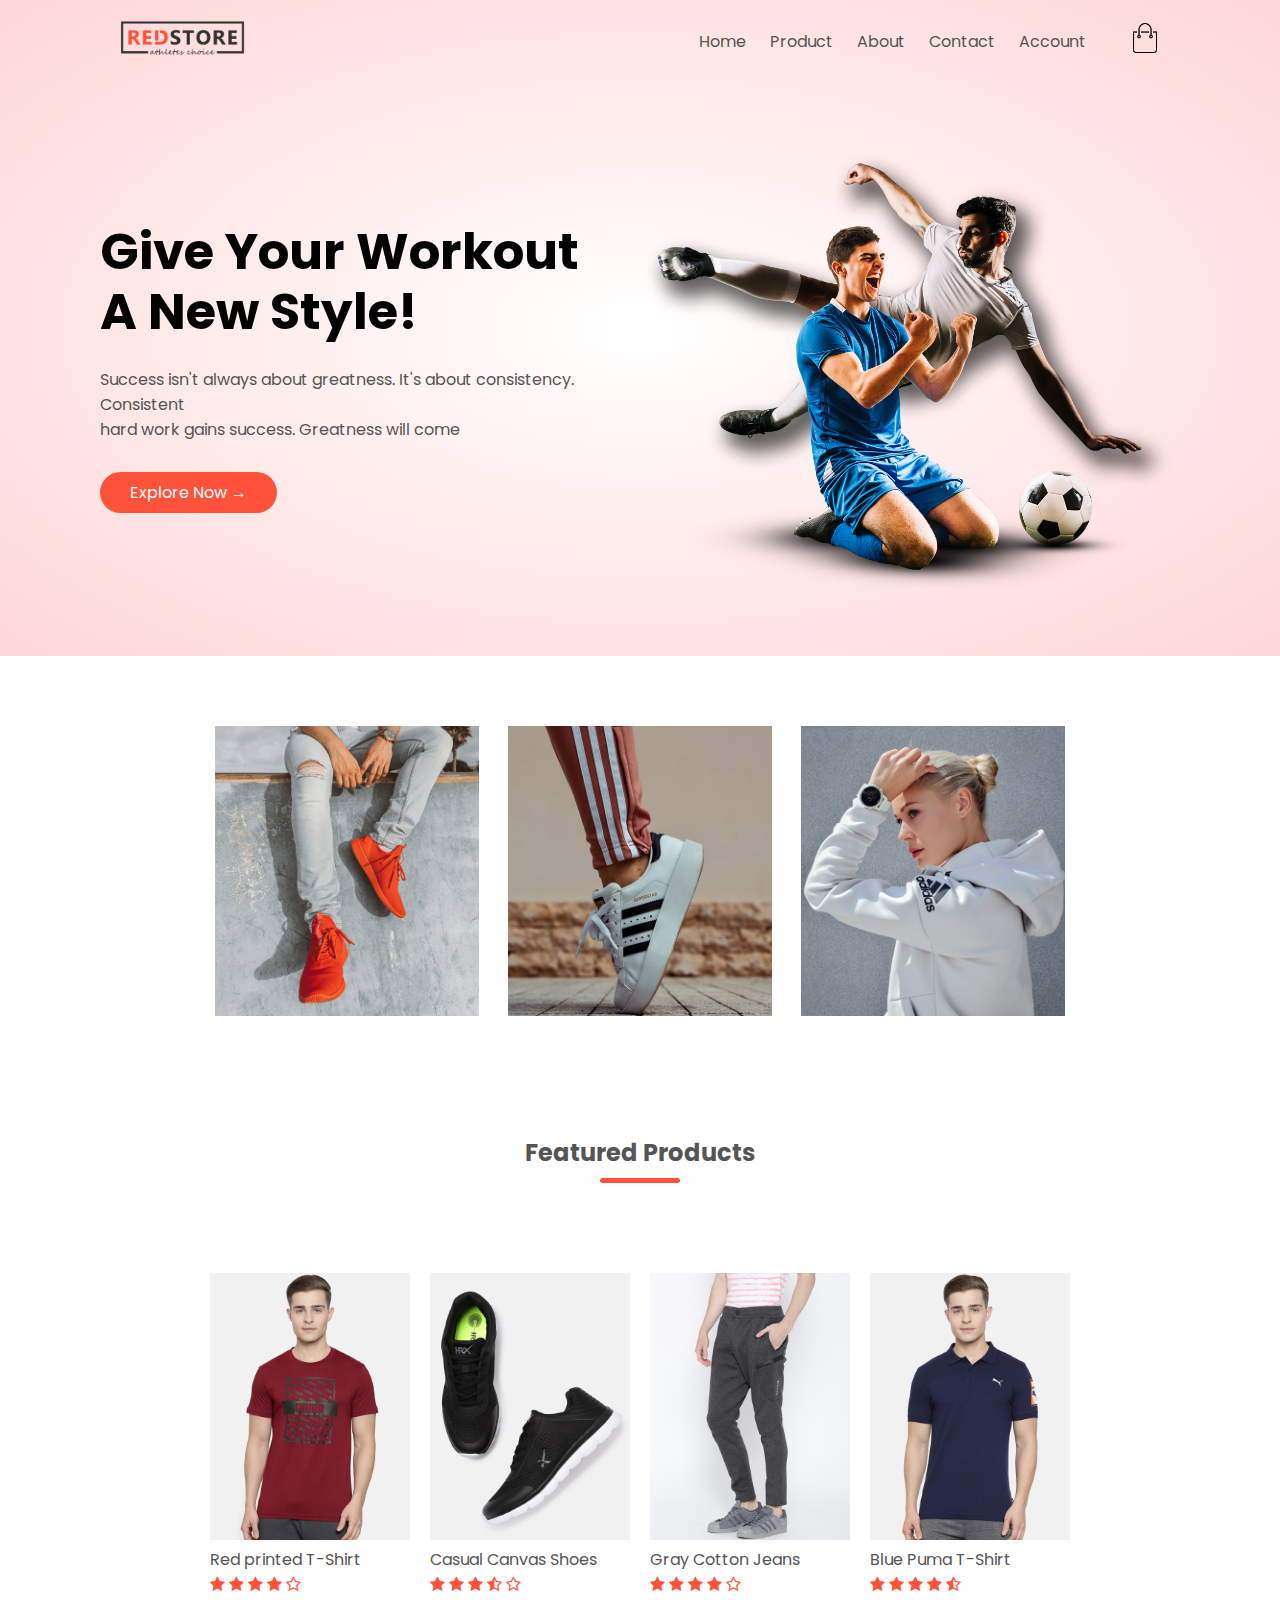
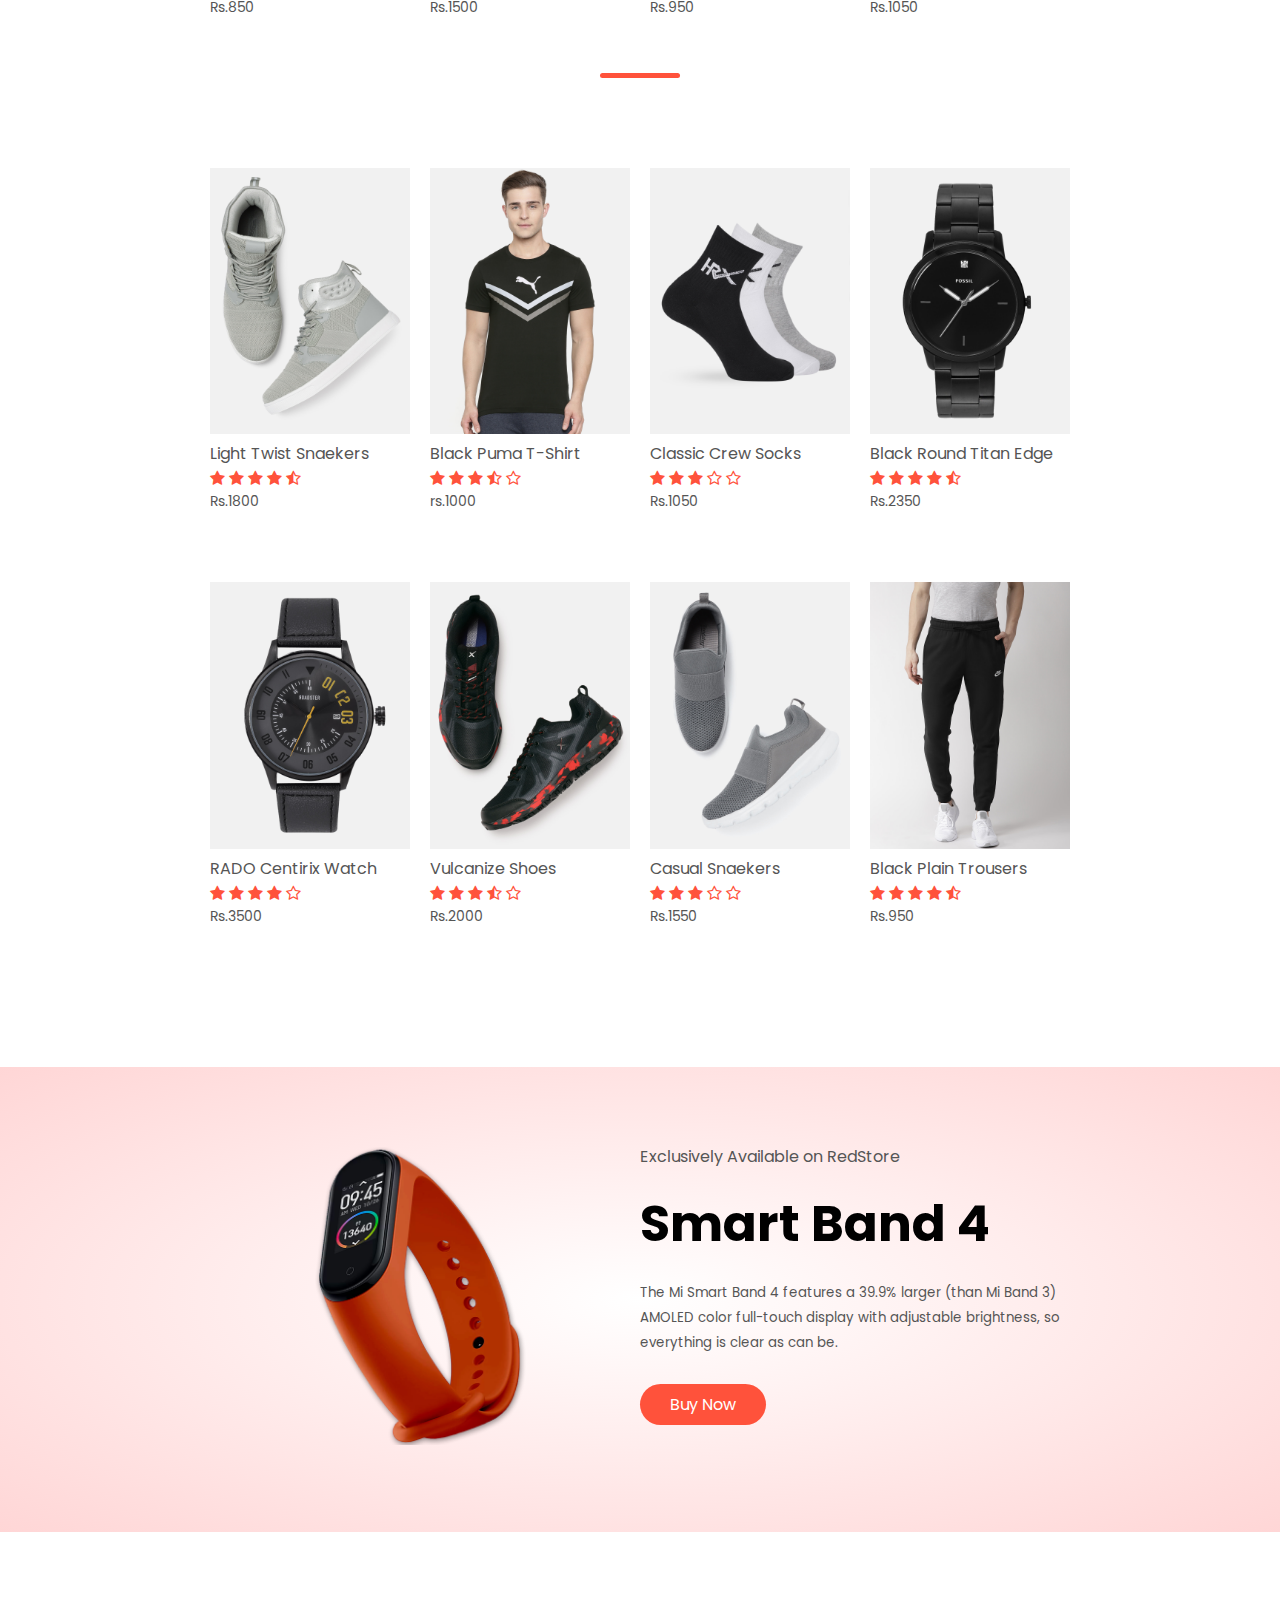
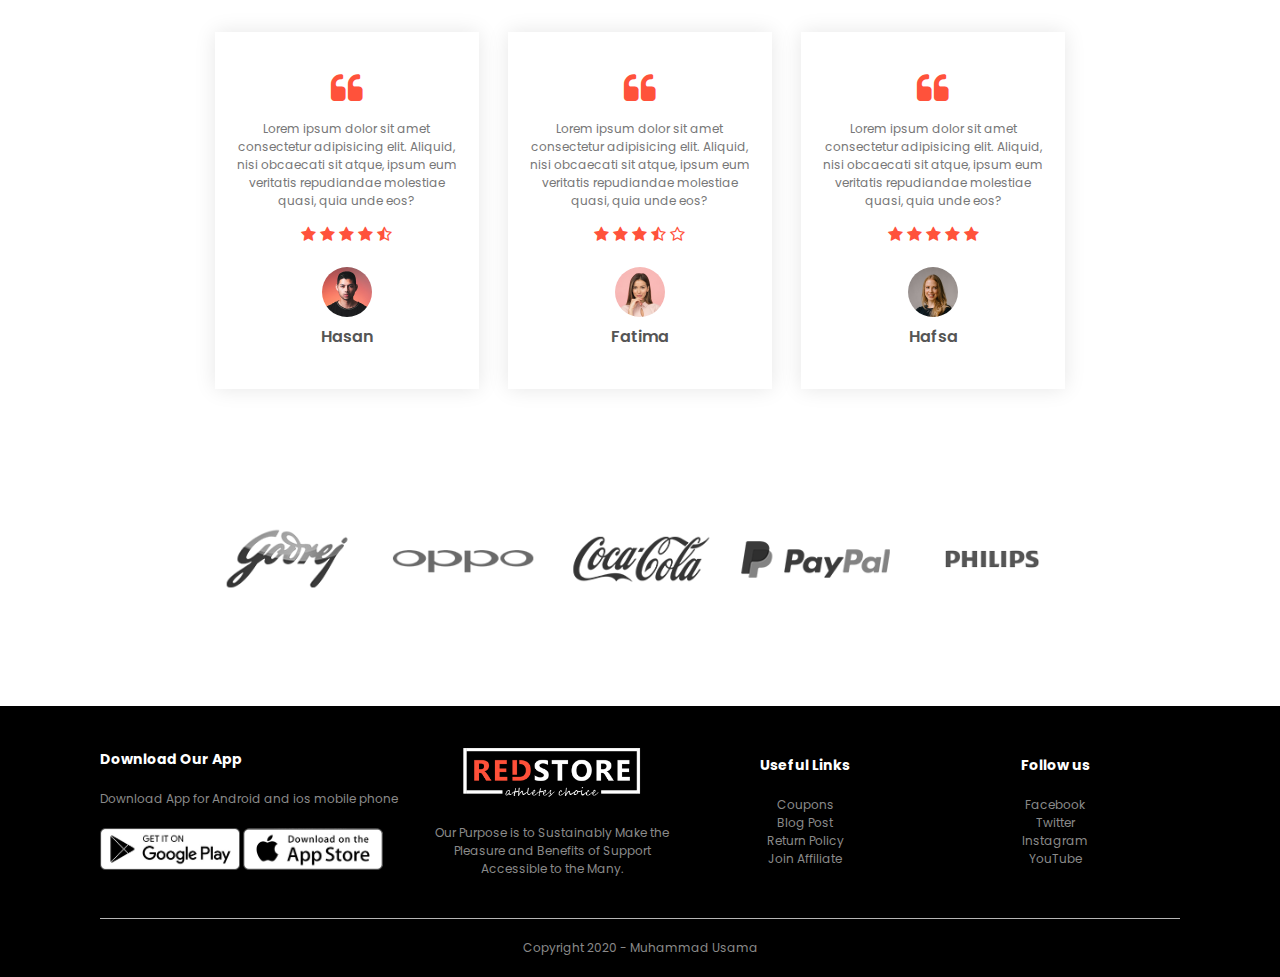
<file: index.html>
<!DOCTYPE html>
<html lang="en">
<head>
    <meta charset="UTF-8">
    <meta http-equiv="X-UA-Compatible" content="IE=edge">
    <meta name="viewport" content="width=device-width, initial-scale=1.0">
    <title>RedStore | Ecommerce website design</title>
    <link rel="stylesheet" href="style.css">
    <link rel="preconnect" href="https://fonts.gstatic.com">
<link href="https://fonts.googleapis.com/css2?family=Poppins:wght@300;400;500;600;700&display=swap" rel="stylesheet">
<link rel="stylesheet" href="https://stackpath.bootstrapcdn.com/font-awesome/4.7.0/css/font-awesome.min.css">

</head>
<body>
    <div class="header">
    <div class="container">
        <div class="navbar">
            <div class="logo">
                <a href="index.html"><img src="images/logo.png" alt="" width="125px"></a>
            </div>
            <nav>
                <ul id="MenuItems">
                    <li><a href="index.html">Home</a></li>
                    <li><a href="product.html">Product</a></li>
                    <li><a href="">About</a></li>
                    <li><a href="">Contact</a></li>
                    <li><a href="account.html">Account</a></li>
                    <li></li>
                </ul>
            </nav>
            <a href="cart.html"><img src="images/cart.png" width="30px" height="30px"></a>
            <img src="images/menu.png" class="menu-icon" onclick="menutoggle()">
        </div>
        <div class="row">
            <div class="col-2">
                <h1>Give Your Workout <br> A New Style!</h1>
                <p>Success isn't always about greatness. It's about consistency. Consistent <br> hard work gains success. Greatness will come</p>
                <a href="" class="btn">Explore Now &#8594;</a>
            </div>
            <div class="col-2">
                <img src="images/image1.png" >
            </div>
        </div>
    </div>
</div>



<!-- -----------featured categories------------- -->

<div class="categories">
    <div class="sub-container">
        <div class="row">
            <div class="col-3">
                <img src="images/category-1.jpg" >
            </div>
            <div class="col-3">
                <img src="images/category-2.jpg" >
            </div>
            <div class="col-3">
                <img src="images/category-3.jpg" >
            </div>
        </div>
    </div>
</div>

<!-- -----------featured products------------- -->
    
<div class="sub-container">
    <h2 class="title">Featured Products   </h2>
    <div class="row">
        <div class="col-4">
            <img src="images/product-1.jpg" >
            <h4>Red printed T-Shirt</h4>
            <div class="rating">
                <i class="fa fa-star" ></i>
                <i class="fa fa-star" ></i>
                <i class="fa fa-star" ></i>
                <i class="fa fa-star" ></i>
                <i class="fa fa-star-o"></i>
            </div>
            <p>Rs.850</p>
        </div>
        <div class="col-4">
            <img src="images/product-2.jpg" >
            <h4>Casual Canvas Shoes</h4>
            <div class="rating">
                <i class="fa fa-star" ></i>
                <i class="fa fa-star" ></i>
                <i class="fa fa-star" ></i>
                <i class="fa fa-star-half-o" ></i>
                <i class="fa fa-star-o"></i>
            </div>
            <p>Rs.1500</p>
        </div>
        <div class="col-4">
            <img src="images/product-3.jpg" >
            <h4>Gray Cotton Jeans</h4>
            <div class="rating">
                <i class="fa fa-star" ></i>
                <i class="fa fa-star" ></i>
                <i class="fa fa-star" ></i>
                <i class="fa fa-star" ></i>
                <i class="fa fa-star-o"></i>
            </div>
            <p>Rs.950</p>
        </div>
        <div class="col-4">
            <img src="images/product-4.jpg" >
            <h4>Blue Puma T-Shirt</h4>
            <div class="rating">
                <i class="fa fa-star" ></i>
                <i class="fa fa-star" ></i>
                <i class="fa fa-star" ></i>
                <i class="fa fa-star" ></i>
                <i class="fa fa-star-half-o"></i>
            </div>
            <p>Rs.1050</p>
        </div>
    </div>
    <h2 class="title">  </h2>
    <div class="row">
        <div class="col-4">
            <img src="images/product-5.jpg" >
            <h4>Light Twist Snaekers</h4>
            <div class="rating">
                <i class="fa fa-star" ></i>
                <i class="fa fa-star" ></i>
                <i class="fa fa-star" ></i>
                <i class="fa fa-star" ></i>
                <i class="fa fa-star-half-o"></i>
            </div>
            <p>Rs.1800</p>
        </div>
        <div class="col-4">
            <img src="images/product-6.jpg" >
            <h4>Black Puma T-Shirt</h4>
            <div class="rating">
                <i class="fa fa-star" ></i>
                <i class="fa fa-star" ></i>
                <i class="fa fa-star" ></i>
                <i class="fa fa-star-half-o" ></i>
                <i class="fa fa-star-o"></i>
            </div>
            <p>rs.1000</p>
        </div>
        <div class="col-4">
            <img src="images/product-7.jpg" >
            <h4>Classic Crew Socks</h4>
            <div class="rating">
                <i class="fa fa-star" ></i>
                <i class="fa fa-star" ></i>
                <i class="fa fa-star" ></i>
                <i class="fa fa-star-o" ></i>
                <i class="fa fa-star-o"></i>
            </div>
            <p>Rs.1050</p>
        </div>
        <div class="col-4">
            <img src="images/product-8.jpg" >
            <h4>Black Round Titan Edge </h4>
            <div class="rating">
                <i class="fa fa-star" ></i>
                <i class="fa fa-star" ></i>
                <i class="fa fa-star" ></i>
                <i class="fa fa-star" ></i>
                <i class="fa fa-star-half-o"></i>
            </div>
            <p>Rs.2350</p>
        </div>
    </div>
    <div class="row">
        <div class="col-4">
            <img src="images/product-9.jpg" >
            <h4>RADO Centirix Watch</h4>
            <div class="rating">
                <i class="fa fa-star" ></i>
                <i class="fa fa-star" ></i>
                <i class="fa fa-star" ></i>
                <i class="fa fa-star" ></i>
                <i class="fa fa-star-o"></i>
            </div>
            <p>Rs.3500</p>
        </div>
        <div class="col-4">
            <img src="images/product-10.jpg" >
            <h4>Vulcanize Shoes</h4>
            <div class="rating">
                <i class="fa fa-star" ></i>
                <i class="fa fa-star" ></i>
                <i class="fa fa-star" ></i>
                <i class="fa fa-star-half-o" ></i>
                <i class="fa fa-star-o"></i>
            </div>
            <p>Rs.2000</p>
        </div>
        <div class="col-4">
            <img src="images/product-11.jpg" >
            <h4>Casual Snaekers</h4>
            <div class="rating">
                <i class="fa fa-star" ></i>
                <i class="fa fa-star" ></i>
                <i class="fa fa-star" ></i>
                <i class="fa fa-star-o" ></i>
                <i class="fa fa-star-o"></i>
            </div>
            <p>Rs.1550</p>
        </div>
        <div class="col-4">
            <img src="images/product-12.jpg" >
            <h4>Black Plain Trousers</h4>
            <div class="rating">
                <i class="fa fa-star" ></i>
                <i class="fa fa-star" ></i>
                <i class="fa fa-star" ></i>
                <i class="fa fa-star" ></i>
                <i class="fa fa-star-half-o"></i>
            </div>
            <p>Rs.950</p>
        </div>
    </div>
</div>


<!-- -----------------------offer -------------------------- -->

    <div class="offer">
        <div class="sub-container">
            <div class="row">
                <div class="col-2">
                    <img src="images/exclusive.png" class="offer-img">
                </div>
                <div class="col-2">
                    <p>Exclusively Available on RedStore</p>
                    <h1>Smart Band 4</h1>
                    <small>
                        The Mi Smart Band 4 features a 39.9% larger (than Mi Band 3) AMOLED color full-touch
                        display with adjustable brightness, so everything is clear as can be.
                    </small><br>
                    <a href="" class="btn"> Buy Now</a>
                </div>
            </div>
        </div>
    </div>

<!-- ------------- testimonial ------------------ -->

    <div class="testimonial">
        <div class="sub-container">
            <div class="row">
                <div class="col-3">
                    <i class="fa fa-quote-left" ></i>
                    <p>Lorem ipsum dolor sit amet consectetur adipisicing elit. Aliquid, nisi obcaecati 
                        sit atque, ipsum eum veritatis repudiandae molestiae quasi, quia unde eos?
                    </p>
                    <div class="rating">
                        <i class="fa fa-star" ></i>
                        <i class="fa fa-star" ></i>
                        <i class="fa fa-star" ></i>
                        <i class="fa fa-star" ></i>
                        <i class="fa fa-star-half-o"></i>
                    </div>
                    <img src="images/user-2.png">
                    <h3>Hasan</h3>
                </div>
                <div class="col-3">
                    <i class="fa fa-quote-left" ></i>
                    <p>Lorem ipsum dolor sit amet consectetur adipisicing elit. Aliquid, nisi obcaecati 
                        sit atque, ipsum eum veritatis repudiandae molestiae quasi, quia unde eos?
                    </p>
                    <div class="rating">
                        <i class="fa fa-star" ></i>
                        <i class="fa fa-star" ></i>
                        <i class="fa fa-star" ></i>
                        <i class="fa fa-star-half-o" ></i>
                        <i class="fa fa-star-o"></i>
                    </div>
                    <img src="images/user-3.png">
                    <h3>Fatima</h3>
                </div>
                <div class="col-3">
                    <i class="fa fa-quote-left" ></i>
                    <p>Lorem ipsum dolor sit amet consectetur adipisicing elit. Aliquid, nisi obcaecati 
                        sit atque, ipsum eum veritatis repudiandae molestiae quasi, quia unde eos?
                    </p>
                    <div class="rating">
                        <i class="fa fa-star" ></i>
                        <i class="fa fa-star" ></i>
                        <i class="fa fa-star" ></i>
                        <i class="fa fa-star" ></i>
                        <i class="fa fa-star"></i>
                    </div>
                    <img src="images/user-1.png">
                    <h3>Hafsa</h3>
                </div>
            </div>
        </div>
    </div>


<!-- -------- brands ------------- -->

    <div class="brand">
        <div class="sub-container">
            <div class="row">
                <div class="col-5">
                    <img src="images/logo-godrej.png" >
                </div>
                <div class="col-5">
                    <img src="images/logo-oppo.png" >
                </div>
                <div class="col-5">
                    <img src="images/logo-coca-cola.png" >
                </div>
                <div class="col-5">
                    <img src="images/logo-paypal.png" >
                </div>
                <div class="col-5">
                    <img src="images/logo-philips.png" >
                </div>
            </div>
        </div>
    </div>


<!-- ------------------ footer --------------- -->

    <div class="footer">
        <div class="container">
            <div class="row">
                <div class="footer-col-1">
                    <h3>Download Our App    </h3>
                    <p>Download App for Android and ios mobile phone</p>
                    <div class="app-logo">
                        <img src="images/play-store.png">
                        <img src="images/app-store.png">
                    </div>
                </div>
                <div class="footer-col-2">
                    <img src="images/logo-white.png" >
                    <p>Our Purpose is to Sustainably Make the Pleasure and Benefits of Support
                        Accessible to the Many.
                    </p>
                </div>
                <div class="footer-col-3">
                    <h3>Useful Links</h3>
                    <ul>
                        <li>Coupons</li>
                        <li>Blog Post</li>
                        <li>Return Policy</li>
                        <li>Join Affiliate</li>
                    </ul>
                </div>
                <div class="footer-col-4">
                    <h3>Follow us</h3>
                    <ul>
                        <li>Facebook</li>
                        <li>Twitter</li>
                        <li>Instagram</li>
                        <li>YouTube</li>
                    </ul>
                </div>
            </div>
            <hr>
            <p class="copyright">Copyright 2020 - Muhammad Usama</p>
        </div>
    </div>


    <!-- ----------------------js for toogle menu----------------- -->

    <script>
        var MenuItems = document.getElementById("MenuItems");

        MenuItems.style.maxHeight="0px";

        function menutoggle()
        {
            if(MenuItems.style.maxHeight=="0px")
            {
                MenuItems.style.maxHeight="200px";
            }
            else
            {
                MenuItems.style.maxHeight="0px"; 
            }
        }
    </script>

</body>
</html>
</file>
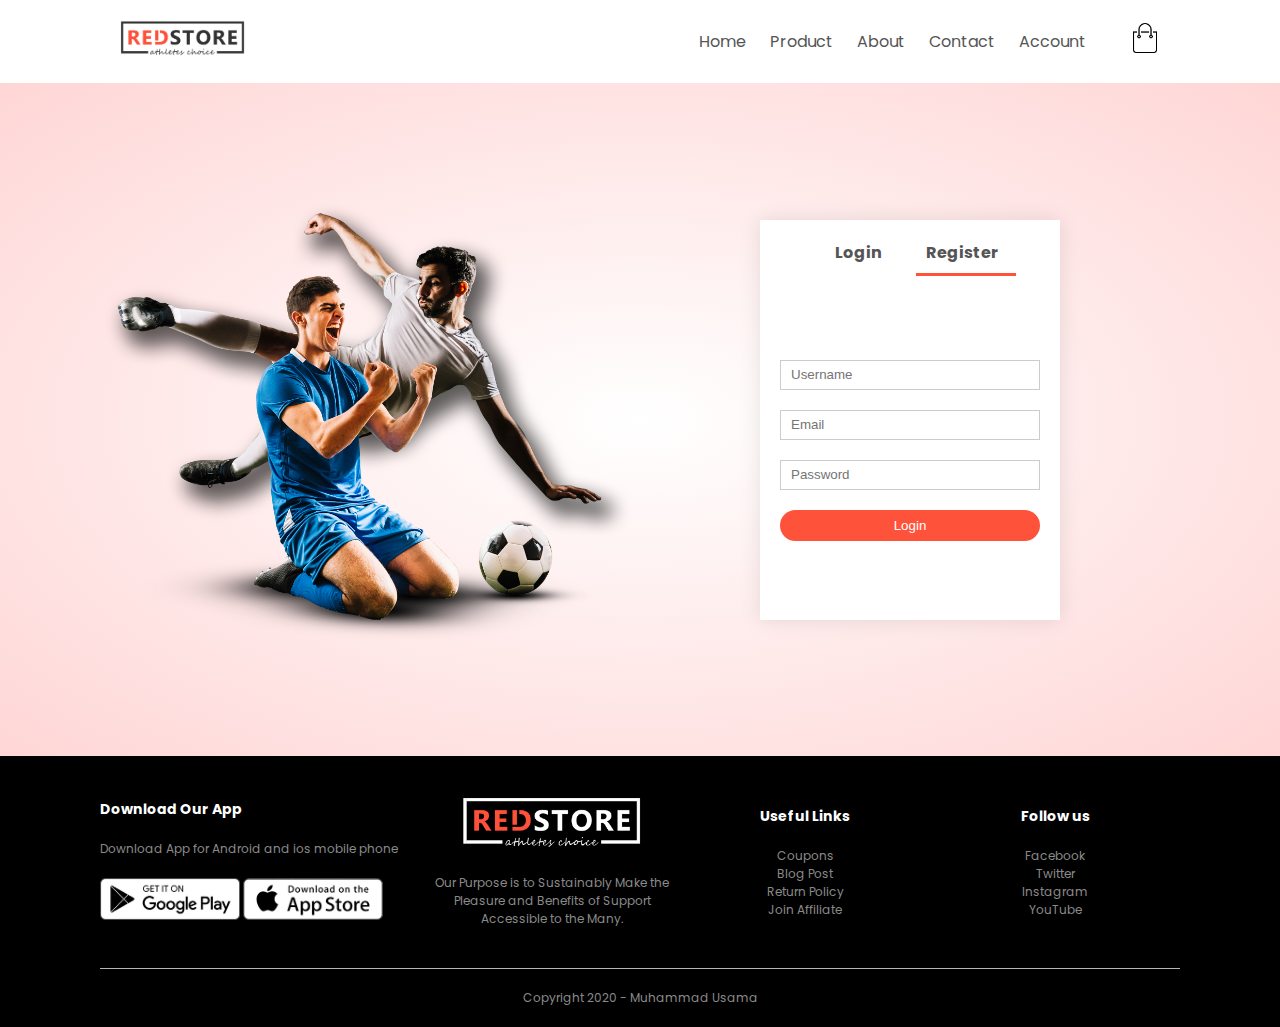
<file: account.html>
<!DOCTYPE html>
<html lang="en">
<head>
    <meta charset="UTF-8">
    <meta http-equiv="X-UA-Compatible" content="IE=edge">
    <meta name="viewport" content="width=device-width, initial-scale=1.0">
    <title>All Products - RedStore | Ecommerce website design</title>
    <link rel="stylesheet" href="style.css">
    <link rel="preconnect" href="https://fonts.gstatic.com">
<link href="https://fonts.googleapis.com/css2?family=Poppins:wght@300;400;500;600;700&display=swap" rel="stylesheet">
<link rel="stylesheet" href="https://stackpath.bootstrapcdn.com/font-awesome/4.7.0/css/font-awesome.min.css">

</head>
<body>
    <div class="container">
        <div class="navbar">
            <div class="logo">
                <a href="index.html"><img src="images/logo.png" alt="" width="125px"></a>
            </div>
            <nav>
                <ul id="MenuItems">
                    <li><a href="index.html">Home</a></li>
                    <li><a href="product.html">Product</a></li>
                    <li><a href="">About</a></li>
                    <li><a href="">Contact</a></li>
                    <li><a href="account.html">Account</a></li>
                    <li></li>
                </ul>
            </nav>
            <a href="cart.html"><img src="images/cart.png" width="30px" height="30px"></a>
            <img src="images/menu.png" class="menu-icon" onclick="menutoggle()">
        </div>
    </div>



    <!-- ------------account-------------- -->

    <div class="account-page">
        <div class="container">
            <div class="row">
                <div class="col-2">
                    <img src="images/image1.png" width="100%">
                </div>
                <div class="col-2">
                    <div class="form-container">
                        <div class="form-btn">
                            <span onclick="login()">Login</span>
                            <span onclick="register()">Register</span> 
                            <hr id="Indicator">
                        </div>
                        
                        <form id="LoginForm">
                            <input type="text" placeholder="Username">
                            <input type="password" placeholder="Password">
                            <button class="btn" type="submit">Login</button>
                            <a href="#">Forgot password</a>
                        </form>
                        <form id="RegForm">
                            <input type="text" placeholder="Username">
                            <input type="email" placeholder="Email">
                            <input type="password" placeholder="Password">
                            <button class="btn" type="submit">Login</button>
                        </form>
                    </div>
                </div>
            </div>
        </div>
    </div>
    
<!-- ------------------ footer --------------- -->

    <div class="footer">
        <div class="container">
            <div class="row">
                <div class="footer-col-1">
                    <h3>Download Our App    </h3>
                    <p>Download App for Android and ios mobile phone</p>
                    <div class="app-logo">
                        <img src="images/play-store.png">
                        <img src="images/app-store.png">
                    </div>
                </div>
                <div class="footer-col-2">
                    <img src="images/logo-white.png" >
                    <p>Our Purpose is to Sustainably Make the Pleasure and Benefits of Support
                        Accessible to the Many.
                    </p>
                </div>
                <div class="footer-col-3">
                    <h3>Useful Links</h3>
                    <ul>
                        <li>Coupons</li>
                        <li>Blog Post</li>
                        <li>Return Policy</li>
                        <li>Join Affiliate</li>
                    </ul>
                </div>
                <div class="footer-col-4">
                    <h3>Follow us</h3>
                    <ul>
                        <li>Facebook</li>
                        <li>Twitter</li>
                        <li>Instagram</li>
                        <li>YouTube</li>
                    </ul>
                </div>
            </div>
            <hr>
            <p class="copyright">Copyright 2020 - Muhammad Usama</p>
        </div>
    </div>



    <script>
        var LoginForm=document.getElementById("LoginForm");
        var RegForm=document.getElementById("RegForm");
        var Indicator =document.getElementById("Indicator")

        function register()
        {
            RegForm.style.transform="translateX(0px)";
            LoginForm.style.transform="translateX(0px)";
            Indicator.style.transform="translateX(100px)"
        }
        function login()
        {
            RegForm.style.transform="translateX(300px)";
            LoginForm.style.transform="translateX(300px)";
            Indicator.style.transform="translateX(0px)"
        }
    </script>


<script>
    var MenuItems = document.getElementById("MenuItems");

    MenuItems.style.maxHeight="0px";

    function menutoggle(){
        if(MenuItems.style.maxHeight=="0px")
        {
            MenuItems.style.maxHeight="200px";
        }
        else
        {
            MenuItems.style.maxHeight="0px"; 
        }
    }
</script>

</body>
</html>
</file>
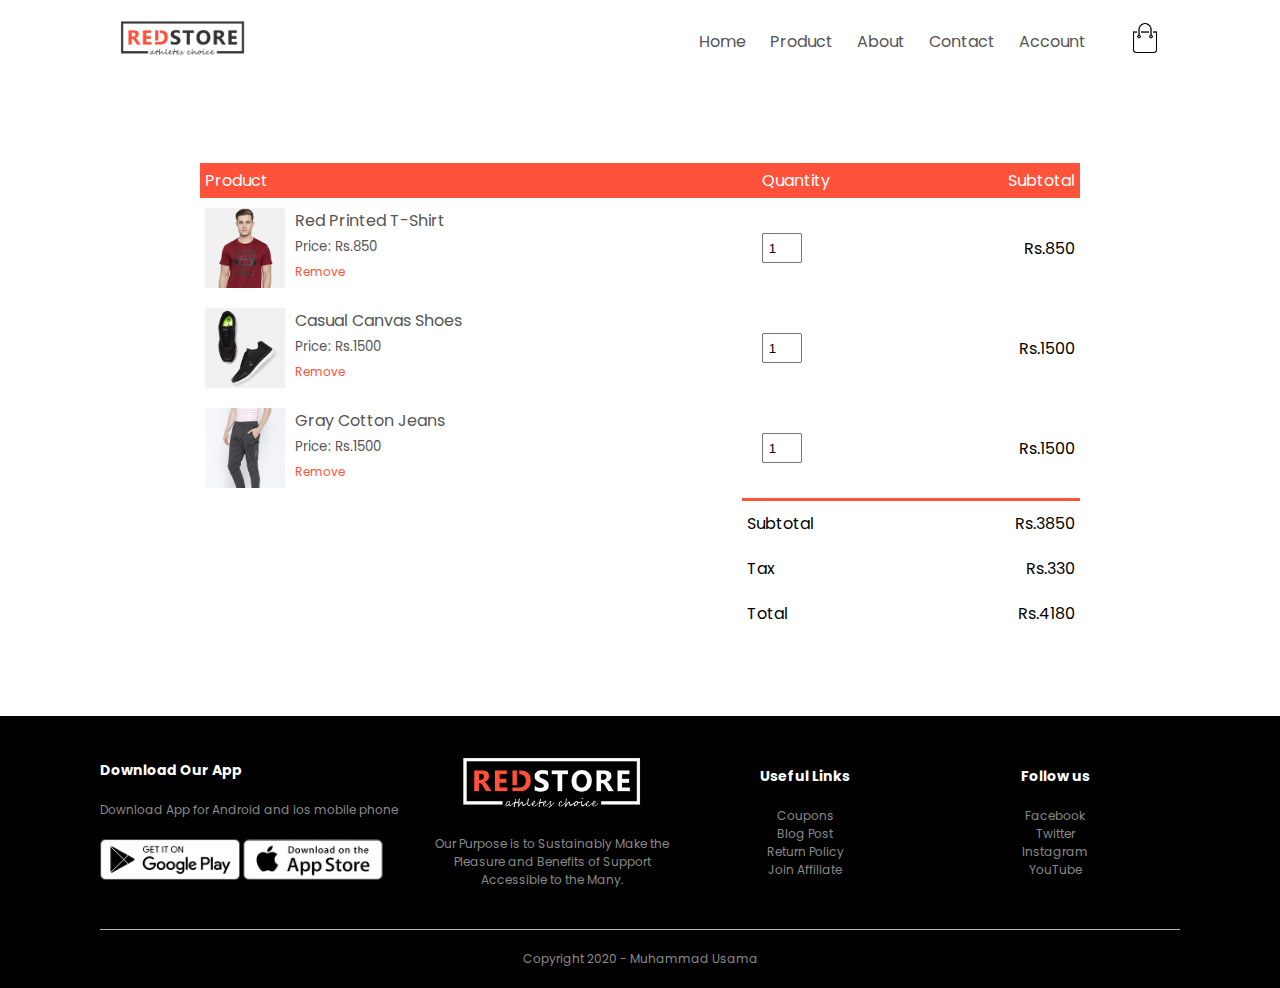
<file: cart.html>
<!DOCTYPE html>
<html lang="en">
<head>
    <meta charset="UTF-8">
    <meta http-equiv="X-UA-Compatible" content="IE=edge">
    <meta name="viewport" content="width=device-width, initial-scale=1.0">
    <title>All Products - RedStore | Ecommerce website design</title>
    <link rel="stylesheet" href="style.css">
    <link rel="preconnect" href="https://fonts.gstatic.com">
<link href="https://fonts.googleapis.com/css2?family=Poppins:wght@300;400;500;600;700&display=swap" rel="stylesheet">
<link rel="stylesheet" href="https://stackpath.bootstrapcdn.com/font-awesome/4.7.0/css/font-awesome.min.css">

</head>
<body>
    <div class="container">
        <div class="navbar">
            <div class="logo">
                <a href="index.html"><img src="images/logo.png" alt="" width="125px"></a>
            </div>
            <nav>
                <ul id="MenuItems">
                    <li><a href="index.html">Home</a></li>
                    <li><a href="product.html">Product</a></li>
                    <li><a href="">About</a></li>
                    <li><a href="">Contact</a></li>
                    <li><a href="account.html">Account</a></li>
                    <li></li>
                </ul>
            </nav>
            <a href="cart.html"><img src="images/cart.png" width="30px" height="30px"></a>
            <img src="images/menu.png" class="menu-icon" onclick="menutoggle()">
        </div>
    </div>
    
    <!-- ----------cart items------------- -->
    <div class="sub-container cartpage">
        <table>
            <tr>
                <th>Product</th>
                <th>Quantity</th>
                <th>Subtotal</th>
            </tr>
            <tr>
                <td>
                    <div class="cart-info">
                        <img src="images/buy-1.jpg" alt="">
                        <div>
                            <p>Red Printed T-Shirt</p>
                            <small>Price: Rs.850</small> <br>
                            <a href="#">Remove</a>
                        </div>
                    </div>
                </td>
                <td><input type="number" value="1"></td>
                <td>Rs.850</td>
            </tr>
            <tr>
                <td>
                    <div class="cart-info">
                        <img src="images/buy-2.jpg" alt="">
                        <div>
                            <p>Casual Canvas Shoes</p>
                            <small>Price: Rs.1500</small> <br>
                            <a href="#">Remove</a>
                        </div>
                    </div>
                </td>
                <td><input type="number" value="1"></td>
                <td>Rs.1500</td>
            </tr>
            <tr>
                <td>
                    <div class="cart-info">
                        <img src="images/buy-3.jpg" alt="">
                        <div>
                            <p>Gray Cotton Jeans</p>
                            <small>Price: Rs.1500</small> <br>
                            <a href="#">Remove</a>
                        </div>
                    </div>
                </td>
                <td><input type="number" value="1"></td>
                <td>Rs.1500</td>
            </tr>
        </table>
        <div class="total-price">
            <table>
                <tr>
                    <td>Subtotal</td>
                    <td>Rs.3850</td>
                </tr>
                <tr>
                    <td>Tax</td>
                    <td>Rs.330</td>
                </tr>
                <tr>
                    <td>Total</td>
                    <td>Rs.4180</td>
                </tr>
            </table>
        </div>
    </div>

   
<!-- ------------------ footer --------------- -->

    <div class="footer">
        <div class="container">
            <div class="row">
                <div class="footer-col-1">
                    <h3>Download Our App    </h3>
                    <p>Download App for Android and ios mobile phone</p>
                    <div class="app-logo">
                        <img src="images/play-store.png">
                        <img src="images/app-store.png">
                    </div>
                </div>
                <div class="footer-col-2">
                    <img src="images/logo-white.png" >
                    <p>Our Purpose is to Sustainably Make the Pleasure and Benefits of Support
                        Accessible to the Many.
                    </p>
                </div>
                <div class="footer-col-3">
                    <h3>Useful Links</h3>
                    <ul>
                        <li>Coupons</li>
                        <li>Blog Post</li>
                        <li>Return Policy</li>
                        <li>Join Affiliate</li>
                    </ul>
                </div>
                <div class="footer-col-4">
                    <h3>Follow us</h3>
                    <ul>
                        <li>Facebook</li>
                        <li>Twitter</li>
                        <li>Instagram</li>
                        <li>YouTube</li>
                    </ul>
                </div>
            </div>
            <hr>
            <p class="copyright">Copyright 2020 - Muhammad Usama</p>
        </div>
    </div>

    
    <script>
        var MenuItems = document.getElementById("MenuItems");

        MenuItems.style.maxHeight="0px";

        function menutoggle(){
            if(MenuItems.style.maxHeight=="0px")
            {
                MenuItems.style.maxHeight="200px";
            }
            else
            {
                MenuItems.style.maxHeight="0px"; 
            }
        }
    </script>



   

</body>
</html>
</file>
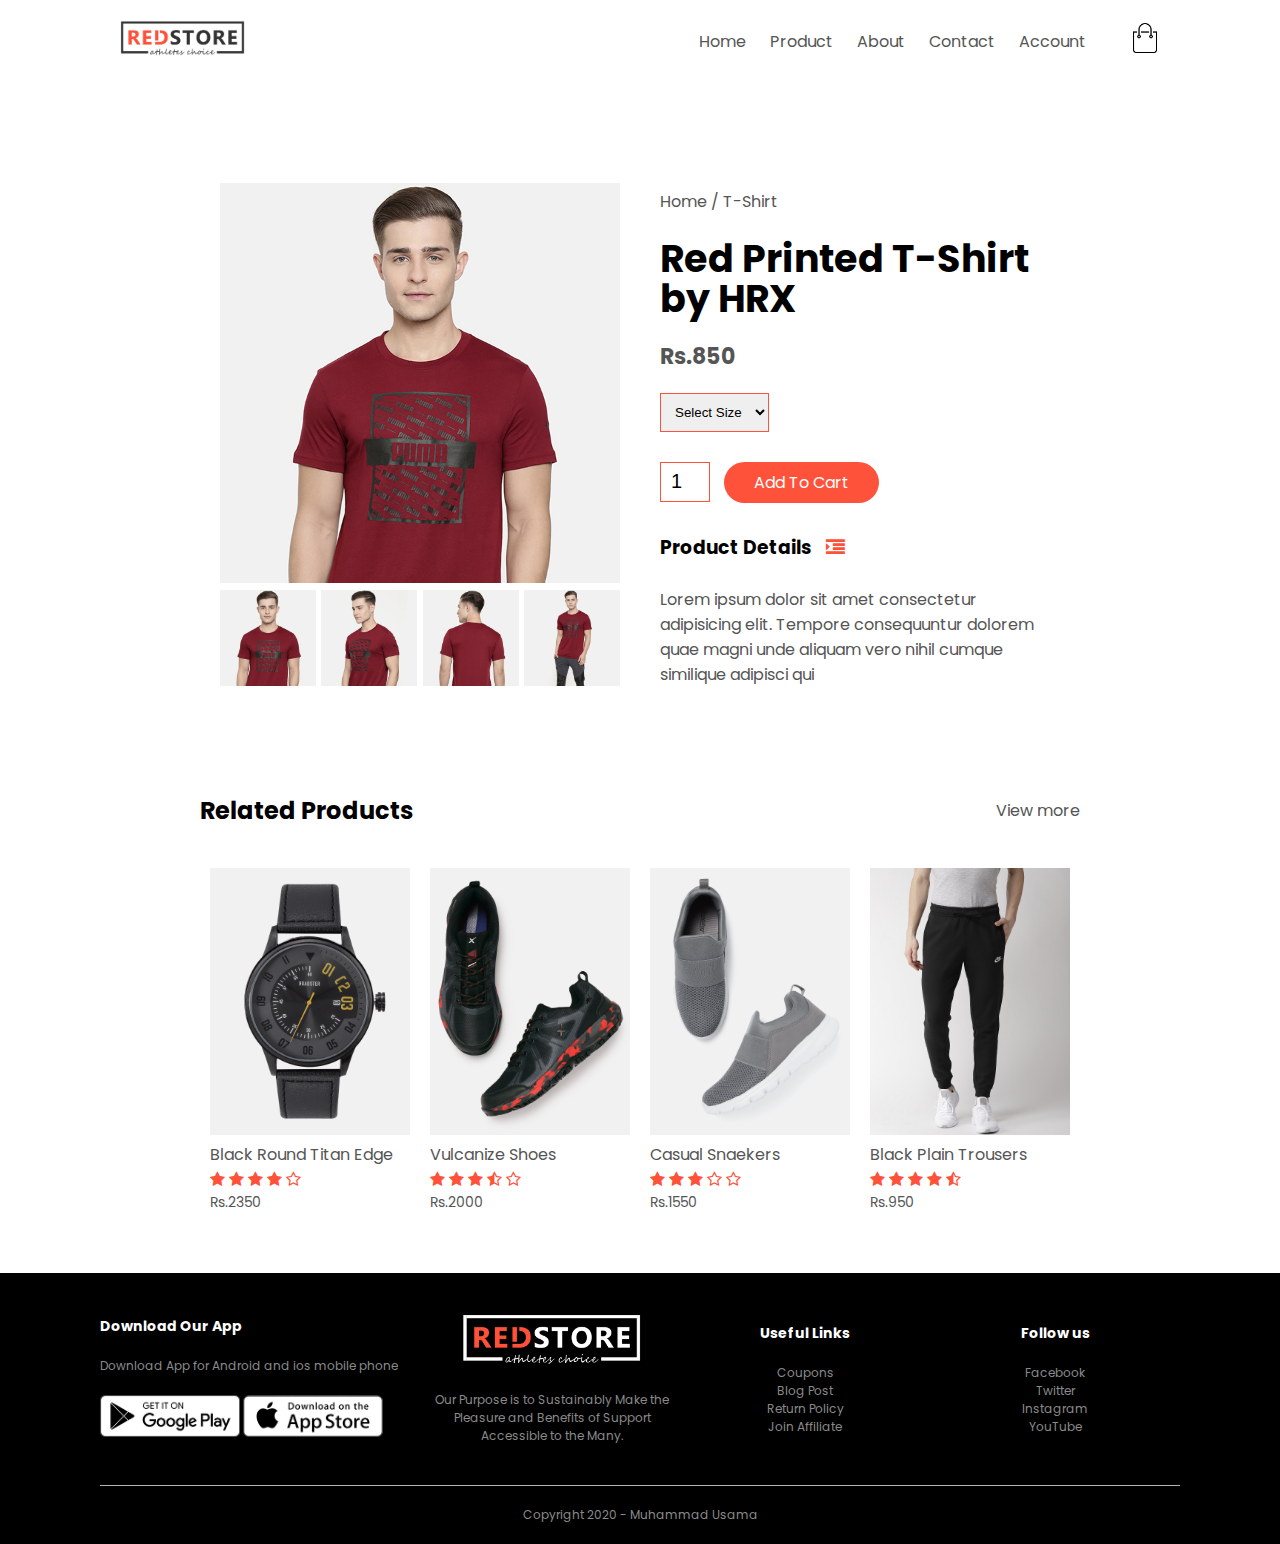
<file: details.html>
<!DOCTYPE html>
<html lang="en">
<head>
    <meta charset="UTF-8">
    <meta http-equiv="X-UA-Compatible" content="IE=edge">
    <meta name="viewport" content="width=device-width, initial-scale=1.0">
    <title>All Products - RedStore | Ecommerce website design</title>
    <link rel="stylesheet" href="style.css">
    <link rel="preconnect" href="https://fonts.gstatic.com">
<link href="https://fonts.googleapis.com/css2?family=Poppins:wght@300;400;500;600;700&display=swap" rel="stylesheet">
<link rel="stylesheet" href="https://stackpath.bootstrapcdn.com/font-awesome/4.7.0/css/font-awesome.min.css">

</head>
<body>
    <div class="container">
        <div class="navbar">
            <div class="logo">
                <a href="index.html"><img src="images/logo.png" alt="" width="125px"></a>
            </div>
            <nav>
                <ul id="MenuItems">
                    <li><a href="index.html">Home</a></li>
                    <li><a href="product.html">Product</a></li>
                    <li><a href="">About</a></li>
                    <li><a href="">Contact</a></li>
                    <li><a href="account.html">Account</a></li>
                    <li></li>
                </ul>
            </nav>
            <a href="cart.html"><img src="images/cart.png" width="30px" height="30px"></a>
            <img src="images/menu.png" class="menu-icon" onclick="menutoggle()">
        </div>
    </div>
    

    <!-- ----------single product details---------------- -->
    <div class="sub-container single-product">
        <div class="row">
            <div class="col-2">
                <img src="images/gallery-1.jpg" width="100%" id="ProductImg">
                <div class="small-img-row">
                    <div class="small-img-col">
                        <img src="images/gallery-1.jpg" width="100%" class="small-img">
                    </div>
                    <div class="small-img-col">
                        <img src="images/gallery-2.jpg" width="100%" class="small-img">
                    </div>
                    <div class="small-img-col">
                        <img src="images/gallery-3.jpg" width="100%" class="small-img">
                    </div>
                    <div class="small-img-col">
                        <img src="images/gallery-4.jpg" width="100%" class="small-img">
                    </div>
                </div>
            </div>
            <div class="col-2">
                <p>Home / T-Shirt</p>
                <h1>Red Printed T-Shirt by HRX</h1>
                <h4>Rs.850</h4>
                <select name="" id="">
                    <option >Select Size</option>
                    <option >XXL</option>
                    <option >XL</option>
                    <option >Large</option>
                    <option >Medium</option>
                    <option >Small</option>
                </select>
                <input type="number" value="1">
                <a href="#" class="btn">Add To Cart</a>
                <h3>Product Details <i class="fa fa-indent" ></i></h3> <br>
                <p>
                    Lorem ipsum dolor sit amet consectetur adipisicing elit. Tempore consequuntur dolorem quae magni unde aliquam vero nihil cumque similique adipisci qui 
                </p>
            </div>
        </div>
    </div>


    <!-- -----------title---------------- -->

    <div class="sub-container">
        <div class="row row-2" >
            <h2>Related Products</h2>
            <p>View more</p>
        </div>
    </div>

    <!-- --------------product------------------- -->

<div class="sub-container">
 
        <div class="row">
            <div class="col-4">
                <img src="images/product-9.jpg" >
                <h4>Black Round Titan Edge</h4>
                <div class="rating">
                    <i class="fa fa-star" ></i>
                    <i class="fa fa-star" ></i>
                    <i class="fa fa-star" ></i>
                    <i class="fa fa-star" ></i>
                    <i class="fa fa-star-o"></i>
                </div>
                <p>Rs.2350</p>
            </div>
            <div class="col-4">
                <img src="images/product-10.jpg" >
                <h4>Vulcanize Shoes</h4>
                <div class="rating">
                    <i class="fa fa-star" ></i>
                    <i class="fa fa-star" ></i>
                    <i class="fa fa-star" ></i>
                    <i class="fa fa-star-half-o" ></i>
                    <i class="fa fa-star-o"></i>
                </div>
                <p>Rs.2000</p>
            </div>
            <div class="col-4">
                <img src="images/product-11.jpg" >
                <h4>Casual Snaekers</h4>
                <div class="rating">
                    <i class="fa fa-star" ></i>
                    <i class="fa fa-star" ></i>
                    <i class="fa fa-star" ></i>
                    <i class="fa fa-star-o" ></i>
                    <i class="fa fa-star-o"></i>
                </div>
                <p>Rs.1550</p>
            </div>
            <div class="col-4">
                <img src="images/product-12.jpg" >
                <h4>Black Plain Trousers</h4>
                <div class="rating">
                    <i class="fa fa-star" ></i>
                    <i class="fa fa-star" ></i>
                    <i class="fa fa-star" ></i>
                    <i class="fa fa-star" ></i>
                    <i class="fa fa-star-half-o"></i>
                </div>
                <p>Rs.950</p>
            </div>
        </div>
    
</div>
     
<!-- ------------------ footer --------------- -->

    <div class="footer">
        <div class="container">
            <div class="row">
                <div class="footer-col-1">
                    <h3>Download Our App    </h3>
                    <p>Download App for Android and ios mobile phone</p>
                    <div class="app-logo">
                        <img src="images/play-store.png">
                        <img src="images/app-store.png">
                    </div>
                </div>
                <div class="footer-col-2">
                    <img src="images/logo-white.png" >
                    <p>Our Purpose is to Sustainably Make the Pleasure and Benefits of Support
                        Accessible to the Many.
                    </p>
                </div>
                <div class="footer-col-3">
                    <h3>Useful Links</h3>
                    <ul>
                        <li>Coupons</li>
                        <li>Blog Post</li>
                        <li>Return Policy</li>
                        <li>Join Affiliate</li>
                    </ul>
                </div>
                <div class="footer-col-4">
                    <h3>Follow us</h3>
                    <ul>
                        <li>Facebook</li>
                        <li>Twitter</li>
                        <li>Instagram</li>
                        <li>YouTube</li>
                    </ul>
                </div>
            </div>
            <hr>
            <p class="copyright">Copyright 2020 - Muhammad Usama</p>
        </div>
    </div>





    <script>
        var ProductImg=document.getElementById("ProductImg");
        var SmallImg = document.getElementsByClassName("small-img")

        SmallImg[0].onclick= function()
        {
            ProductImg.src= SmallImg[0].src;
        }
        SmallImg[1].onclick= function()
        {
            ProductImg.src= SmallImg[1].src;
        }
        SmallImg[2].onclick= function()
        {
            ProductImg.src= SmallImg[2].src;
        }
        SmallImg[3].onclick= function()
        {
            ProductImg.src= SmallImg[3].src;
        }
    </script>

<script>
    var MenuItems = document.getElementById("MenuItems");

    MenuItems.style.maxHeight="0px";

    function menutoggle(){
        if(MenuItems.style.maxHeight=="0px")
        {
            MenuItems.style.maxHeight="200px";
        }
        else
        {
            MenuItems.style.maxHeight="0px"; 
        }
    }
</script>
</body>
</html>
</file>
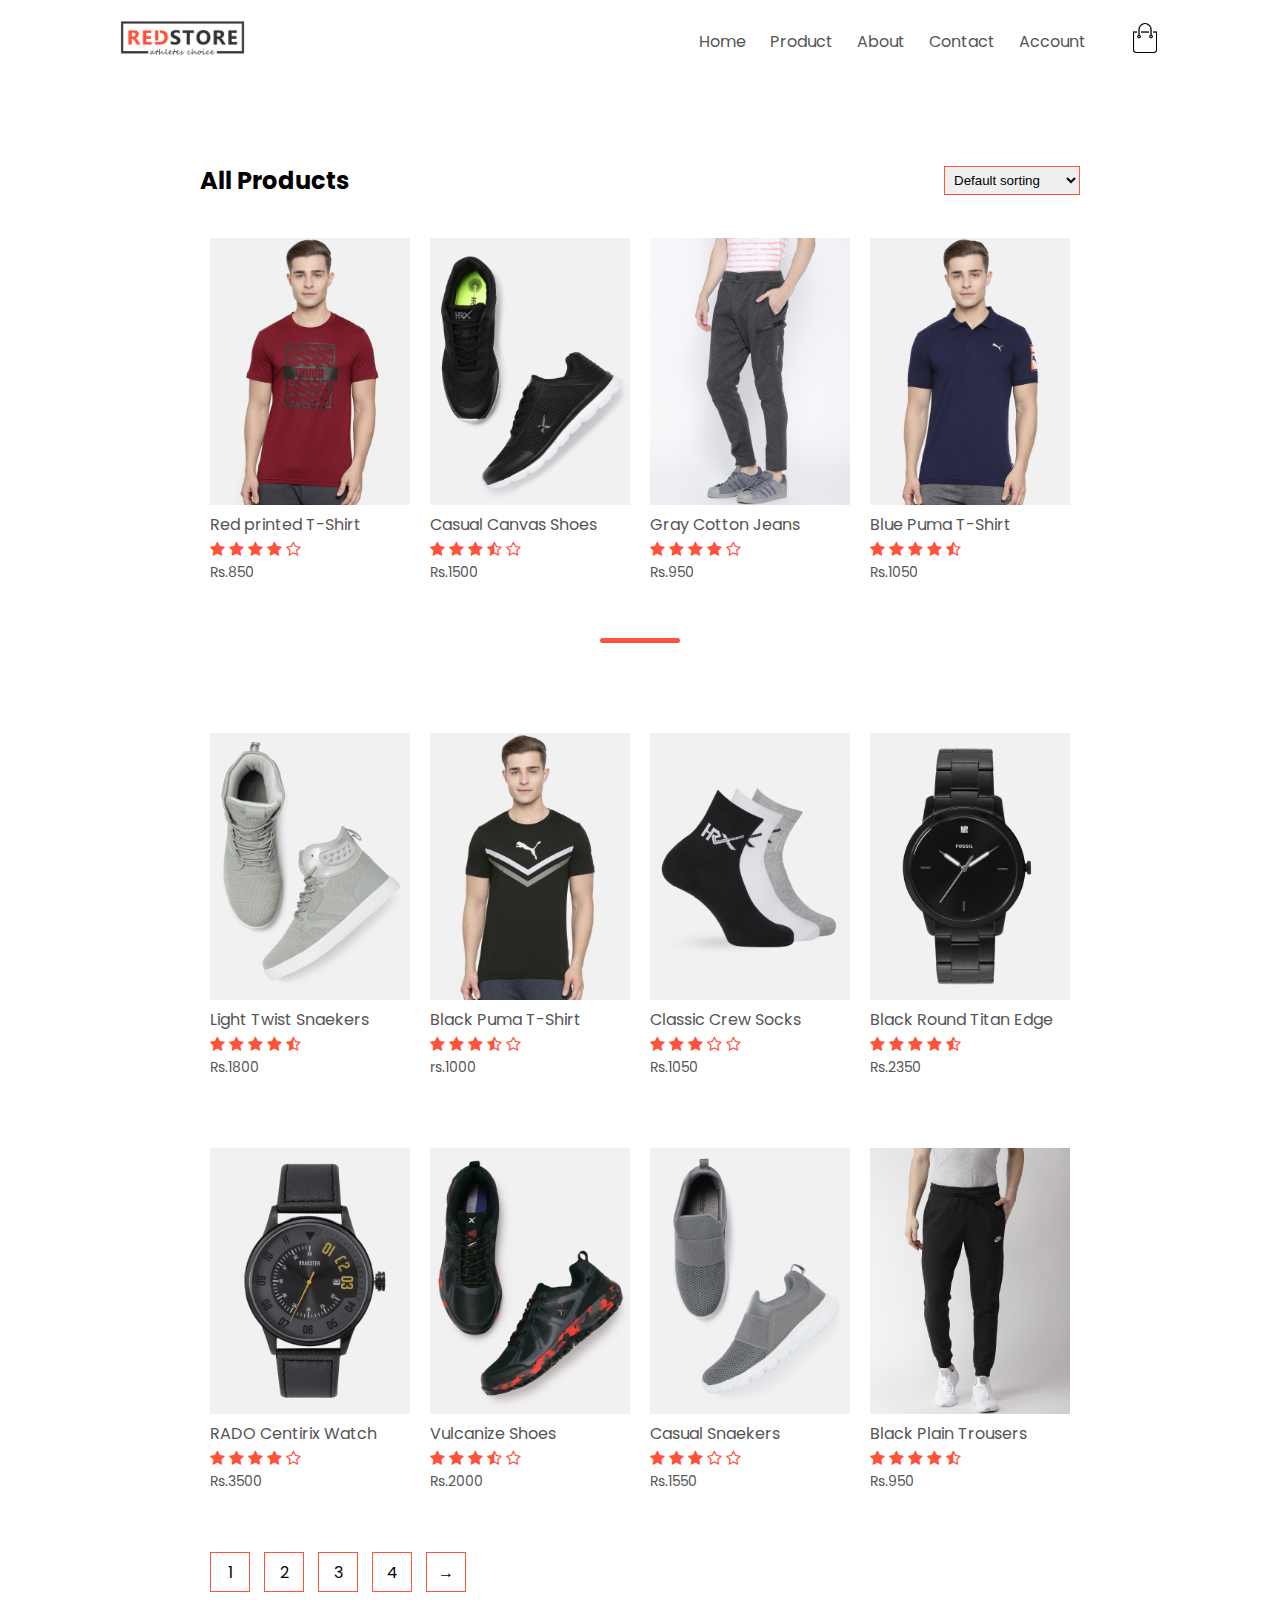
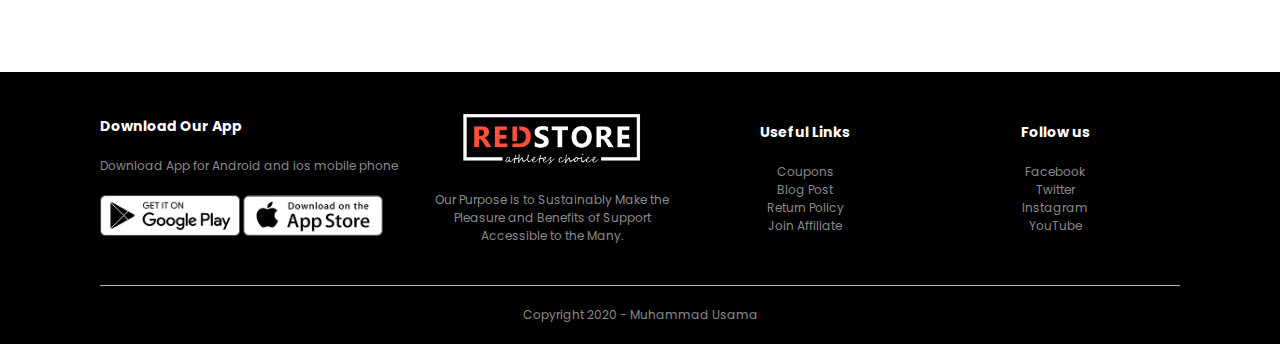
<file: product.html>
<!DOCTYPE html>
<html lang="en">

<head>
    <meta charset="UTF-8">
    <meta http-equiv="X-UA-Compatible" content="IE=edge">
    <meta name="viewport" content="width=device-width, initial-scale=1.0">
    <title>All Products - RedStore | Ecommerce website design</title>
    <link rel="stylesheet" href="style.css">
    <link rel="preconnect" href="https://fonts.gstatic.com">
    <link href="https://fonts.googleapis.com/css2?family=Poppins:wght@300;400;500;600;700&display=swap"
        rel="stylesheet">
    <link rel="stylesheet" href="https://stackpath.bootstrapcdn.com/font-awesome/4.7.0/css/font-awesome.min.css">

</head>

<body>
    <div class="container">
        <div class="navbar">
            <div class="logo">
                <a href="index.html"><img src="images/logo.png" alt="" width="125px"></a>
            </div>
            <nav>
                <ul id="MenuItems">
                    <li><a href="index.html">Home</a></li>
                    <li><a href="product.html">Product</a></li>
                    <li><a href="">About</a></li>
                    <li><a href="">Contact</a></li>
                    <li><a href="account.html">Account</a></li>
                    <li></li>
                </ul>
            </nav>
            <a href="cart.html"><img src="images/cart.png" width="30px" height="30px"></a>
            <img src="images/menu.png" class="menu-icon" onclick="menutoggle()">
        </div>
    </div>

    <div class="sub-container">

        <div class="row row-2">
            <h2>All Products</h2>
            <select name="" id="">
                <option value="">Default sorting</option>
                <option value="">Sort by price</option>
                <option value="">Sort by popularity</option>
                <option value="">Sort by rating</option>
                <option value="">Sort by sale </option>
            </select>
        </div>

        <div class="row">
            <div class="col-4">
                <img src="images/product-1.jpg" >
                <h4>Red printed T-Shirt</h4>
                <div class="rating">
                    <i class="fa fa-star" ></i>
                    <i class="fa fa-star" ></i>
                    <i class="fa fa-star" ></i>
                    <i class="fa fa-star" ></i>
                    <i class="fa fa-star-o"></i>
                </div>
                <p> Rs.850</p>
            </div>
            <div class="col-4">
                <img src="images/product-2.jpg" >
                <h4>Casual Canvas Shoes</h4>
                <div class="rating">
                    <i class="fa fa-star" ></i>
                    <i class="fa fa-star" ></i>
                    <i class="fa fa-star" ></i>
                    <i class="fa fa-star-half-o" ></i>
                    <i class="fa fa-star-o"></i>
                </div>
                <p>Rs.1500</p>
            </div>
            <div class="col-4">
                <img src="images/product-3.jpg" >
                <h4>Gray Cotton Jeans</h4>
                <div class="rating">
                    <i class="fa fa-star" ></i>
                    <i class="fa fa-star" ></i>
                    <i class="fa fa-star" ></i>
                    <i class="fa fa-star" ></i>
                    <i class="fa fa-star-o"></i>
                </div>
                <p>Rs.950</p>
            </div>
            <div class="col-4">
                <img src="images/product-4.jpg" >
                <h4>Blue Puma T-Shirt</h4>
                <div class="rating">
                    <i class="fa fa-star" ></i>
                    <i class="fa fa-star" ></i>
                    <i class="fa fa-star" ></i>
                    <i class="fa fa-star" ></i>
                    <i class="fa fa-star-half-o"></i>
                </div>
                <p>Rs.1050</p>
            </div>
        </div>
        <h2 class="title">  </h2>
        <div class="row">
            <div class="col-4">
                <img src="images/product-5.jpg" >
                <h4>Light Twist Snaekers</h4>
                <div class="rating">
                    <i class="fa fa-star" ></i>
                    <i class="fa fa-star" ></i>
                    <i class="fa fa-star" ></i>
                    <i class="fa fa-star" ></i>
                    <i class="fa fa-star-half-o"></i>
                </div>
                <p>Rs.1800</p>
            </div>
            <div class="col-4">
                <img src="images/product-6.jpg" >
                <h4>Black Puma T-Shirt</h4>
                <div class="rating">
                    <i class="fa fa-star" ></i>
                    <i class="fa fa-star" ></i>
                    <i class="fa fa-star" ></i>
                    <i class="fa fa-star-half-o" ></i>
                    <i class="fa fa-star-o"></i>
                </div>
                <p>rs.1000</p>
            </div>
            <div class="col-4">
                <img src="images/product-7.jpg" >
                <h4>Classic Crew Socks</h4>
                <div class="rating">
                    <i class="fa fa-star" ></i>
                    <i class="fa fa-star" ></i>
                    <i class="fa fa-star" ></i>
                    <i class="fa fa-star-o" ></i>
                    <i class="fa fa-star-o"></i>
                </div>
                <p>Rs.1050</p>
            </div>
            <div class="col-4">
                <img src="images/product-8.jpg" >
                <h4>Black Round Titan Edge </h4>
                <div class="rating">
                    <i class="fa fa-star" ></i>
                    <i class="fa fa-star" ></i>
                    <i class="fa fa-star" ></i>
                    <i class="fa fa-star" ></i>
                    <i class="fa fa-star-half-o"></i>
                </div>
                <p>Rs.2350</p>
            </div>
        </div>
        <div class="row">
            <div class="col-4">
                <img src="images/product-9.jpg" >
                <h4>RADO Centirix Watch</h4>
                <div class="rating">
                    <i class="fa fa-star" ></i>
                    <i class="fa fa-star" ></i>
                    <i class="fa fa-star" ></i>
                    <i class="fa fa-star" ></i>
                    <i class="fa fa-star-o"></i>
                </div>
                <p>Rs.3500</p>
            </div>
            <div class="col-4">
                <img src="images/product-10.jpg" >
                <h4>Vulcanize Shoes</h4>
                <div class="rating">
                    <i class="fa fa-star" ></i>
                    <i class="fa fa-star" ></i>
                    <i class="fa fa-star" ></i>
                    <i class="fa fa-star-half-o" ></i>
                    <i class="fa fa-star-o"></i>
                </div>
                <p>Rs.2000</p>
            </div>
            <div class="col-4">
                <img src="images/product-11.jpg" >
                <h4>Casual Snaekers</h4>
                <div class="rating">
                    <i class="fa fa-star" ></i>
                    <i class="fa fa-star" ></i>
                    <i class="fa fa-star" ></i>
                    <i class="fa fa-star-o" ></i>
                    <i class="fa fa-star-o"></i>
                </div>
                <p>Rs.1550</p>
            </div>
            <div class="col-4">
                <img src="images/product-12.jpg" >
                <h4>Black Plain Trousers</h4>
                <div class="rating">
                    <i class="fa fa-star" ></i>
                    <i class="fa fa-star" ></i>
                    <i class="fa fa-star" ></i>
                    <i class="fa fa-star" ></i>
                    <i class="fa fa-star-half-o"></i>
                </div>
                <p>Rs.950</p>
            </div>
        </div>
        <div class="page-btn">
            <span>1</span>
            <span>2</span>
            <span>3</span>
            <span>4</span>
            <span>&#8594</span>
        </div>

    </div>

    <!-- ------------------ footer --------------- -->

    <div class="footer">
        <div class="container">
            <div class="row">
                <div class="footer-col-1">
                    <h3>Download Our App </h3>
                    <p>Download App for Android and ios mobile phone</p>
                    <div class="app-logo">
                        <img src="images/play-store.png">
                        <img src="images/app-store.png">
                    </div>
                </div>
                <div class="footer-col-2">
                    <img src="images/logo-white.png">
                    <p>Our Purpose is to Sustainably Make the Pleasure and Benefits of Support
                        Accessible to the Many.
                    </p>
                </div>
                <div class="footer-col-3">
                    <h3>Useful Links</h3>
                    <ul>
                        <li>Coupons</li>
                        <li>Blog Post</li>
                        <li>Return Policy</li>
                        <li>Join Affiliate</li>
                    </ul>
                </div>
                <div class="footer-col-4">
                    <h3>Follow us</h3>
                    <ul>
                        <li>Facebook</li>
                        <li>Twitter</li>
                        <li>Instagram</li>
                        <li>YouTube</li>
                    </ul>
                </div>
            </div>
            <hr>
            <p class="copyright">Copyright 2020 - Muhammad Usama</p>
        </div>
    </div>

    <script>
        var MenuItems = document.getElementById("MenuItems");

        MenuItems.style.maxHeight = "0px";

        function menutoggle() {
            if (MenuItems.style.maxHeight == "0px") {
                MenuItems.style.maxHeight = "200px";
            }
            else {
                MenuItems.style.maxHeight = "0px";
            }
        }
    </script>
</body>

</html>
</file>
<file: style.css>
*{
    margin: 0%;
    padding: 0%;
    box-sizing: border-box;
}
body{
    font-family: 'Poppins', sans-serif;
}
.navbar{
    display: flex;
    align-items: center;
    padding: 20px;
}
nav{
    flex: 1;
    text-align: right;

}
a{
    text-decoration: none;
    color: #555;
    transition: color 0.5s;
}

nav a:hover{
    color: #ff523b;

}
nav ul{
    display: inline-block;
    list-style-type: none;
}
nav ul li{
    display: inline-block;
    margin-right: 20px;
}

p{
    color: #555;
}
.container{
    max-width: 1300px;
    margin: auto;
    padding-left: 100px;
    padding-right: 100px;
}
.row{
    display: flex;
    align-items: center;
    flex-wrap: wrap;
    justify-content: space-around;
}
.col-2{
    flex-basis: 50%;
    min-width: 300px;
}
.col-2 img{
    max-width: 100%;
    padding: 50px 0;
}
.col-2 h1{
    font-size: 50px;
    line-height: 60px;
    padding: 25px 0 ;
}
.btn{
    display: inline-block;
    background: #ff523b;
    color: #fff;
    padding: 8px 30px;
    margin: 30px 0;
    border-radius: 30px;
    transition: background 0.5s;
}
.btn:hover{
    background: #563434;
}
.header{
    background: radial-gradient(#fff, #ffd6d6);
}
.categories{
    margin: 70px 0;
}
.col-3{
    flex-basis: 30%;
    min-width: 250px;
    margin-bottom: 30px;
}
.col-3 img{
    width: 100%;
}
.sub-container{
    max-width: 1080px;
    margin: auto;
    padding-left: 100px;
    padding-right: 100px;
}
.col-4{
    flex-basis: 25%;
    padding: 10px;
    min-width: 200px;
    margin-bottom: 50px;
    transition: transform 0.5s;
}
.col-4 img{
    width: 100%;
}

.title{
    text-align: center;
    margin: 0 auto 80px;
    position: relative;
    line-height: 60px;
    color: #555 ;
}
.title::after{
    content: '';
    background: #ff523b;
    width: 80px;
    height: 5px;
    border-radius: 5px;
    position: absolute;
    bottom: 0;
    left: 50%;
    transform: translateX(-50%);
}
h4{
    color: #555;
    font-weight: normal;
}
.col-4 p{
    font-size: 14px;
}
.rating .fa{
    color: #ff523b;
}
.col-4:hover{
    transform: translatey(-5px);
}

/* ---------- offer --------------- */
.offer{
    background: radial-gradient(#fff, #ffd6d6);
    margin-top: 80px;
    padding: 30px 0;
}
.col-2 .offer-img{
    padding: 50px;
}

small{
    color: #555 ;
}


/* ----------------- testimonial -------------- */

.testimonial{
    padding-top: 100px;
}
.testimonial .col-3{
    text-align: center;
    padding: 40px 20px;
    box-shadow: 0 0 20px 0px rgba(0, 0, 0, 0.1) ;
    cursor: pointer;
    transition: transform 0.5s;
}

.testimonial .col-3 img{
    width: 50px;
    margin-top: 20px;
    border-radius: 50%;
}
.testimonial .col-3:hover{
    transform: translateY(-10px);
}
.fa.fa-quote-left{
    font-size: 34px;
    color: #ff523b;
}
.col-3 p{
    font-size: 12px;
    margin: 12px 0;
    color: #777;
}
.testimonial .col-3 h3{
    font-weight: 600;
    color: #555;
    font-size: 16px;
}

/* --------- brands ----------- */

.brand{
    margin: 100px auto;
}

.col-5{
    width: 160px;
}

.col-5 img{
    width: 100%;
    cursor: pointer;
    filter: grayscale(100%);
}
.col-5 img:hover{
    filter: grayscale(0 );
}


/* -----------footer------------ */

.footer{
    background: #000;
    color: #8a8a8a;
    font-size: 12px;
    padding: 40px 0 20px;
}

.footer p{
    color: #8a8a8a;
}
.footer h3{
    color: #fff;
    margin-bottom: 20px;
}

.footer-col-1,.footer-col-2,.footer-col-3,.footer-col-4{
    min-width: 250px;
    margin-bottom: 20px;
}
.footer-col-1{
    flex-basis: 30%;
}
.footer-col-2{
    flex: 1;
    text-align: center;
}
.footer-col-2 img{
    width: 180px;
    margin-bottom: 20px;
}

.footer-col-3,.footer-col-4{
    flex-basis: 12%;
    text-align: center;
}
ul{
    list-style-type: none;
}
.app-logo{
    margin-top: 20px;
}
.app-logo img{
    width: 140px;

}
.footer hr{
    border: none;
    background: #b5b5b5;
    height: 1px;
    margin: 20px 0;
}
.copyright{
    text-align: center;
}




/* -------------all product----------------- */

.row-2{
    justify-content: space-between ;
    margin: 80px auto 30px;
}
select{
    border: 1px solid #ff523b ;
    padding: 5px;
}
select:focus{
    outline: none;
}

.page-btn{
    margin: 0 auto 80px;
}
.page-btn span{
    display: inline-block;
    border: 1px solid #ff523b;
    margin-left: 10px;
    width: 40px;
    height: 40px;
    text-align: center;
    line-height: 40px;
    cursor: pointer;
}
.page-btn span:hover{
    background-color: #ff523b;
    color: white;
}

/* ------------------single product detaiil------------- */

.single-product{
    margin-top: 80px;
}

.single-product .col-2 img{
    padding: 0;
}
.single-product .col-2{
    padding: 20px;
}
.single-product h1{
    font-size: 38px;
    line-height: 40px;
    padding-bottom: 1px;
}
.single-product h4{
    margin: 20px 0;
    font-size: 22px;
    font-weight: bold;
}

.single-product select{
    display: block;
    padding: 10px;
    margin-top: 20px;
}
.single-product input{
    width: 50px;
    height: 40px;
    padding-left: 10px;
    font-size: 20px;
    margin-right: 10px;
    border: 1px solid #ff523b;
}
input:focus{
    outline: none;
}

.single-product .fa{
    color: #ff523b;
    margin-left: 10px;
}

.small-img-row{
    display: flex;
    justify-content: space-between;
}

.small-img-col{
    flex-basis: 24%;
    cursor: pointer;
}


/* --------cart------ */

.cartpage{
    margin: 80px auto;
}
table{
    width: 100%;
    border-collapse: collapse;
}
.cart-info{
    display: flex;
    flex-wrap: wrap;
}
th{
    text-align: left;
    padding: 5px;
    color: #fff;
    background: #ff523b;
    font-weight: normal;
}

td{
    padding: 10px 5px;
}
td input{
    width: 40px;
    height: 30px;
    padding: 5px;
}

td a{
    color: #ff523b;
    font-size: 12px;
}
td img{
    width: 80px;
    height: 80px;
    margin-right: 10px;
}

.total-price{
    display: flex;
    justify-content: flex-end;
}
.total-price table{
    border-top: 3px solid #ff523b;
    width: 100%;
    max-width: 338px;
}
td:last-child{
    text-align: right;
}
th:last-child{
    text-align: right;
}

/* -----------------account page-------------- */
.account-page{
    padding: 50px 0;
    background: radial-gradient(#fff,#FFd6d6);
}

.form-container{
    background: #fff;
    width: 300px;
    height: 400px;
    position: relative;
    text-align: center;
    padding: 20px 0;
    margin: auto;
    box-shadow: 0 0 20px 0 rgba(0, 0, 0, 0.1);
    overflow: hidden;
}

.form-container span{
    font-weight: bold;
    padding: 0 10px;
    color: #555;
    cursor: pointer;
    width: 100px;
    display: inline-block;
}
.form-btn{
    display: inline-block;
}
.form-container form{
    max-width: 300px;
    padding: 0 20px;
    position: absolute;
    top: 130px;
    transition: transform 1s;
    
}
form input{
    width: 100%;
    height: 30px;
    margin: 10px 0;
    padding: 0 10px;
    border: 1px solid #ccc;
}
form .btn{
    width: 100%;
    border: none;
    cursor: pointer;
    margin: 10px 0;
}
form .btn:focus{
    outline: none;
}

#LoginForm{
    left: -300px;
}

#RegForm{
    left: 0;
}

form a{
    font-size: 12px;
}
#Indicator{
    width: 100px;
    border: none;
    background: #ff523b;
    height: 3px;
    margin-top: 8px;
    transform: translateX(108px);
    transition: transform 1s;
}

.menu-icon{
    width: 28px;
    margin-left: 20px;
    display: none;
}

@media only screen and (max-width: 930px){

    nav ul{
        position: absolute;
        top: 70px;
        left: 0;
        background: #333;
        width: 100%;
        overflow: hidden;
        transition: max-height 1s;
    }
    nav ul li{
        display: block;
        margin-right: 120px;
        margin-top: 5px;
        margin-bottom: 10px;
    }
    nav ul li a{
        color: #fff;
    }
    .menu-icon{
        display: block;
        cursor: pointer ;
    }
    .cart-info p{
        display: none;
    }

}

@media only screen and (max-width: 600px){
    .row{
        text-align: center;
    }
    .col-2, .col-3, .col-4{
        flex-basis: 100%;
    }
}
</file>
